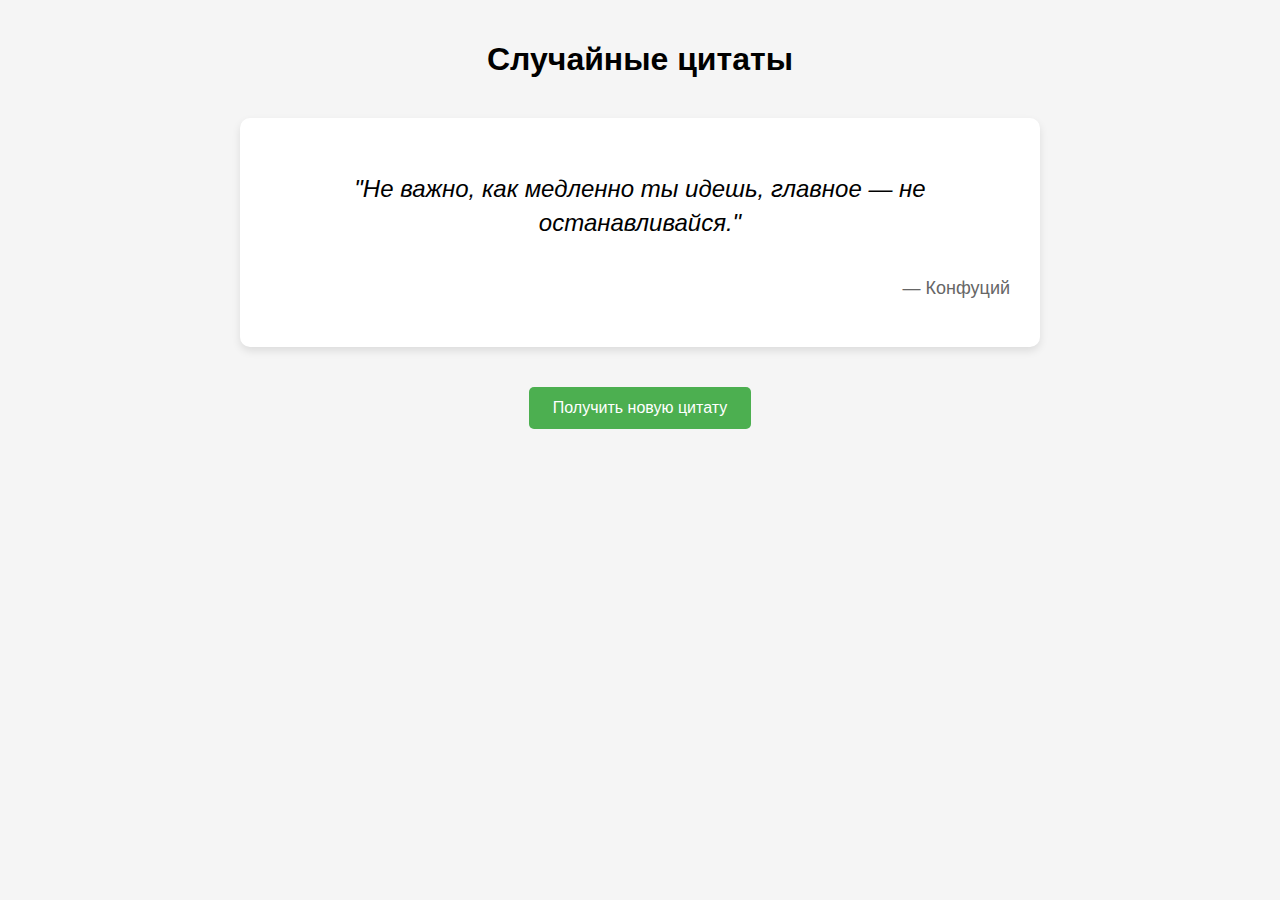
<file: Classes/35/index.html>
<!DOCTYPE html>

<html lang="ru">

<head>

    <meta charset="UTF-8">

    <meta name="viewport" content="width=device-width, initial-scale=1.0">

    <title>Генератор случайных цитат</title>

    <style>

        body {

            font-family: Arial, sans-serif;

            max-width: 800px;

            margin: 0 auto;

            padding: 20px;

            background-color: #f5f5f5;

            text-align: center;

        }

        .quote-container {

            background-color: white;

            border-radius: 10px;

            padding: 30px;

            box-shadow: 0 4px 8px rgba(0, 0, 0, 0.1);

            margin: 40px 0;

            min-height: 150px;

            display: flex;

            flex-direction: column;

            justify-content: center;

        }

        .quote-text {

            font-size: 24px;

            margin-bottom: 20px;

            line-height: 1.4;

            font-style: italic;

        }

        .quote-author {

            font-size: 18px;

            color: #666;

            text-align: right;

        }

        button {

            background-color: #4CAF50;

            color: white;

            border: none;

            padding: 12px 24px;

            font-size: 16px;

            border-radius: 5px;

            cursor: pointer;

            transition: background-color 0.3s;

        }

        button:hover {

            background-color: #45a049;

        }

        .loading {

            font-style: italic;

            color: #888;

        }

    </style>

</head>

<body>

    <h1>Случайные цитаты</h1>

    

    <div class="quote-container">

        <p id="quote-text" class="quote-text">Нажмите кнопку, чтобы получить случайную цитату</p>

        <p id="quote-author" class="quote-author"></p>

    </div>

    

    <button id="new-quote-btn">Получить новую цитату</button>



    <script>

        const quoteText = document.getElementById('quote-text');

        const quoteAuthor = document.getElementById('quote-author');

        const newQuoteBtn = document.getElementById('new-quote-btn');

        

        // Функция для получения случайной цитаты

        async function fetchRandomQuote() {

            quoteText.textContent = 'Загрузка...';

            quoteText.classList.add('loading');

            quoteAuthor.textContent = '';

            

            try {

                // Используем JSONP-подобный подход с помощью тега script

                const response = await fetch('https://api.quotable.io/random', {

                    method: 'GET',

                    headers: {

                        'Accept': 'application/json',

                    },

                    // Добавляем режим no-cors для обхода CORS-ограничений

                    mode: 'cors'

                });

                

                if (!response.ok) {

                    throw new Error('Не удалось получить цитату');

                }

                

                const data = await response.json();

                

                quoteText.textContent = `"${data.content}"`;

                quoteAuthor.textContent = `— ${data.author}`;

                quoteText.classList.remove('loading');

            } catch (error) {

                console.error('Ошибка:', error);

                

                // Запасной вариант: используем прокси-сервис

                try {

                    const proxyResponse = await fetch('https://cors-anywhere.herokuapp.com/https://api.quotable.io/random');

                    if (proxyResponse.ok) {

                        const data = await proxyResponse.json();

                        quoteText.textContent = `"${data.content}"`;

                        quoteAuthor.textContent = `— ${data.author}`;

                    } else {

                        throw new Error('Не удалось получить цитату через прокси');

                    }

                } catch (proxyError) {

                    console.error('Ошибка прокси:', proxyError);

                    

                    // Если всё не работает, используем предопределённые цитаты

                    const fallbackQuotes = [

                        { content: "Жизнь — это то, что с тобой происходит, пока ты строишь планы.", author: "Джон Леннон" },

                        { content: "Никогда не ошибается тот, кто ничего не делает.", author: "Теодор Рузвельт" },

                        { content: "Не важно, как медленно ты идешь, главное — не останавливайся.", author: "Конфуций" },

                        { content: "Лучший способ предсказать будущее — создать его.", author: "Авраам Линкольн" },

                        { content: "Если хочешь изменить мир, начни с себя.", author: "Махатма Ганди" }

                    ];

                    

                    const randomQuote = fallbackQuotes[Math.floor(Math.random() * fallbackQuotes.length)];

                    quoteText.textContent = `"${randomQuote.content}"`;

                    quoteAuthor.textContent = `— ${randomQuote.author}`;

                }

                

                quoteText.classList.remove('loading');

            }

        }

        

        // Обработчик клика по кнопке

        newQuoteBtn.addEventListener('click', fetchRandomQuote);

        

        // Загрузка первой цитаты при открытии страницы

        fetchRandomQuote();

    </script>

</body>

</html>
</file>
